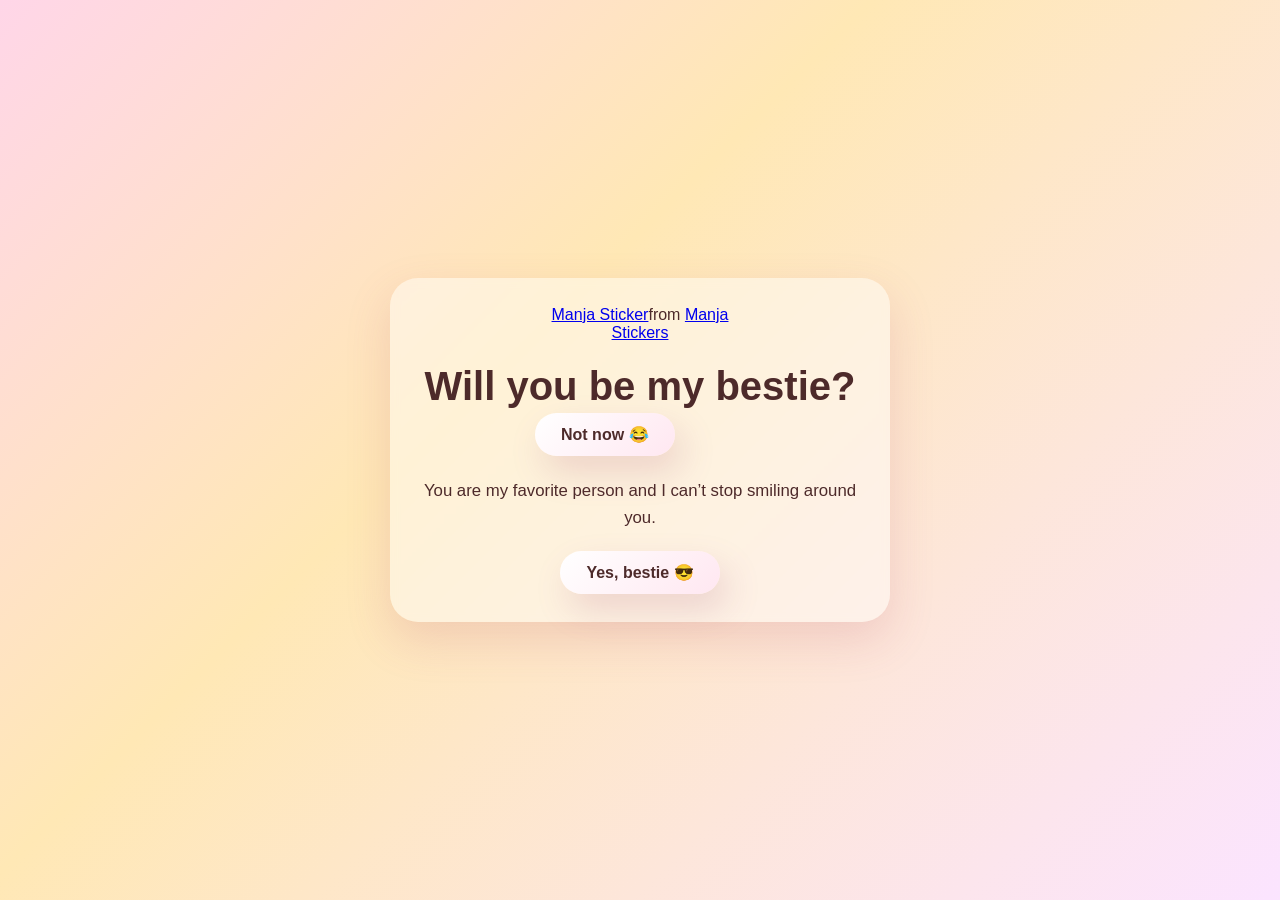
<file: index.html>
<!DOCTYPE html>
<html lang="en">

<head>
  <meta charset="UTF-8" />
  <meta name="viewport" content="width=device-width, initial-scale=1.0" />
  <title>Proposed Her</title>

  <link rel="stylesheet" href="./style.css" />
</head>

<body>
  <div class="container">
    <div class="tenor-gif-embed" data-postid="22885016" data-share-method="host" data-aspect-ratio="1.04918"
      data-width="100%">
      <a href="https://tenor.com/view/manja-gif-22885016">Manja Sticker</a>from
      <a href="https://tenor.com/search/manja-stickers">Manja Stickers</a>
    </div>
    
    <script type="text/javascript" async src="https://tenor.com/embed.js"></script>
    <h1>Will you be my bestie? 😌</h1>
    <p>You are my favorite person and I can’t stop smiling around you.</p>

    <div class="btn">
      <a href="yes.html">Yes, bestie 😎</a>
      <a href="#" id="move-random">Not now 😂</a>
    </div>
  </div>

  <script src="./script.js"></script>
</body>

</html>
</file>
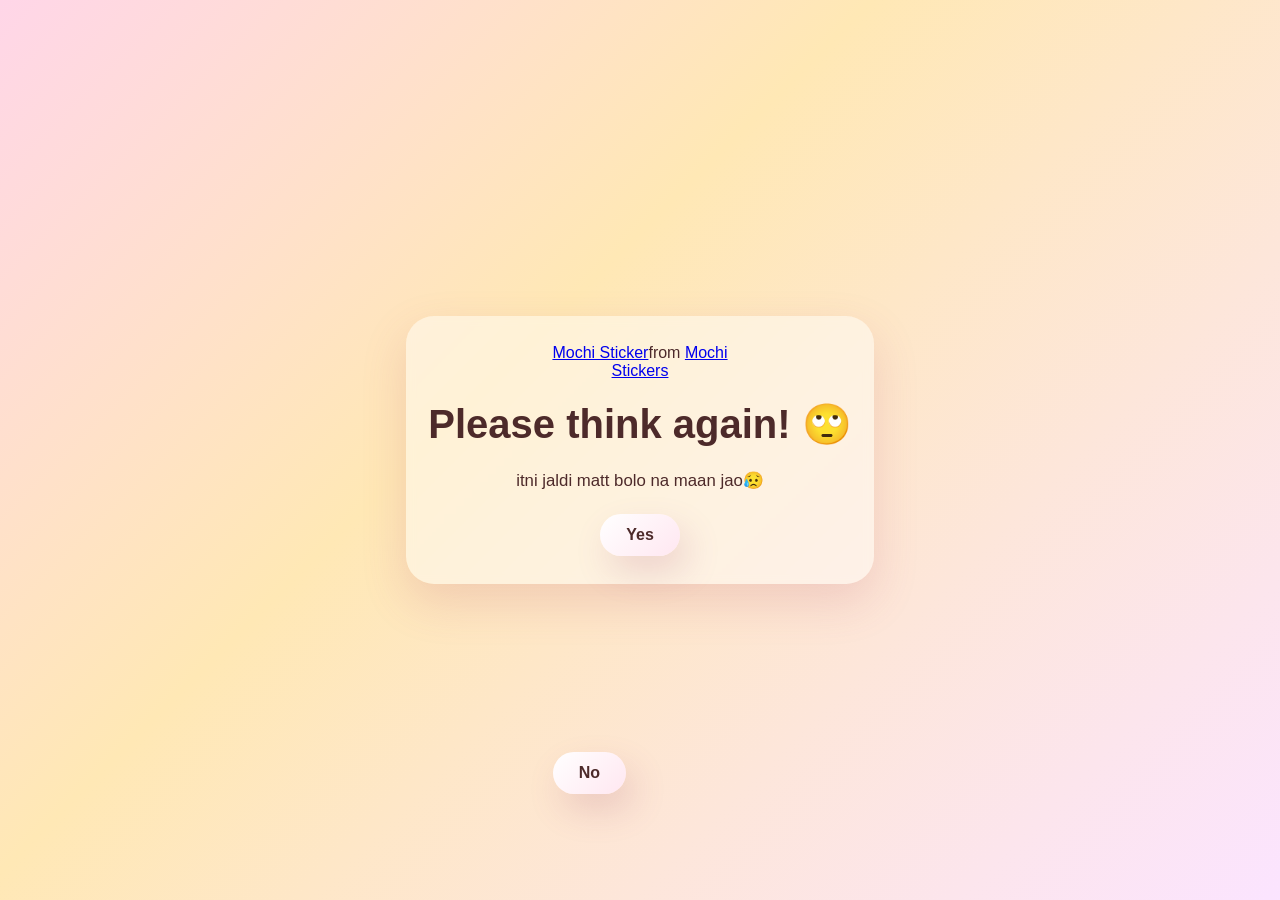
<file: ask-1.html>
<!DOCTYPE html>
<html lang="en">

<head>
  <meta charset="UTF-8" />
  <meta name="viewport" content="width=device-width, initial-scale=1.0" />
  <title>Ask Her Out</title>

  <link rel="stylesheet" href="./style.css" />
</head>

<body>
  <div class="container">
    <div class="tenor-gif-embed" data-postid="22050818" data-share-method="host" data-aspect-ratio="1"
      data-width="100%">
      <a href="https://tenor.com/view/mochi-gif-22050818">Mochi Sticker</a>from
      <a href="https://tenor.com/search/mochi-stickers">Mochi Stickers</a>
    </div>
    <script type="text/javascript" async src="https://tenor.com/embed.js"></script>
    <h1>Please think again! 🙄</h1>
    <p>itni jaldi matt bolo na maan jao😥</p>

    <div class="btn">
      <a href="yes.html">Yes</a>
      <a href="#" id="move-random">No</a>
    </div>
  </div>

  <script src="./script.js"></script>
</body>

</html>
</file>
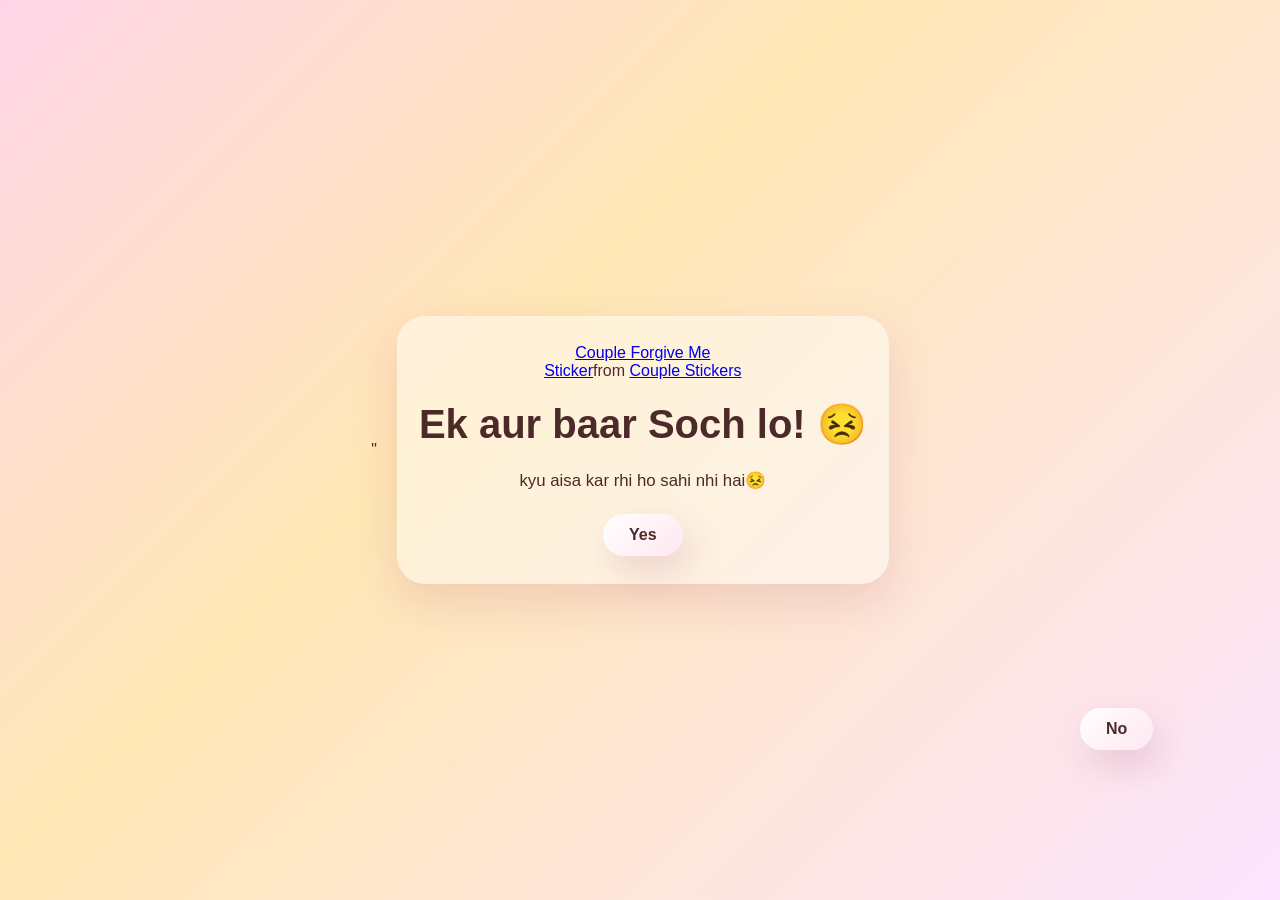
<file: ask-2.html>
"<!DOCTYPE html>
<html lang="en">

<head>
  <meta charset="UTF-8" />
  <meta name="viewport" content="width=device-width, initial-scale=1.0" />
  <title>Ask Her Out</title>

  <link rel="stylesheet" href="./style.css" />
</head>

<body>
  <div class="container">
    <div class="tenor-gif-embed" data-postid="15195810" data-share-method="host" data-aspect-ratio="1"
      data-width="100%">
      <a href="https://tenor.com/view/couple-forgive-me-asking-for-forgiveness-begging-crying-gif-15195810">Couple
        Forgive Me Sticker</a>from
      <a href="https://tenor.com/search/couple-stickers">Couple Stickers</a>
    </div>
    <script type="text/javascript" async src="https://tenor.com/embed.js"></script>

    <h1>Ek aur baar Soch lo! 😣</h1>
    <p>kyu aisa kar rhi ho sahi nhi hai😣</p>

    <div class="btn">
      <a href="yes.html">Yes</a>
      <a href="#" id="move-random">No</a>
    </div>
  </div>

  <script src="./script.js"></script>
</body>

</html>
</file>
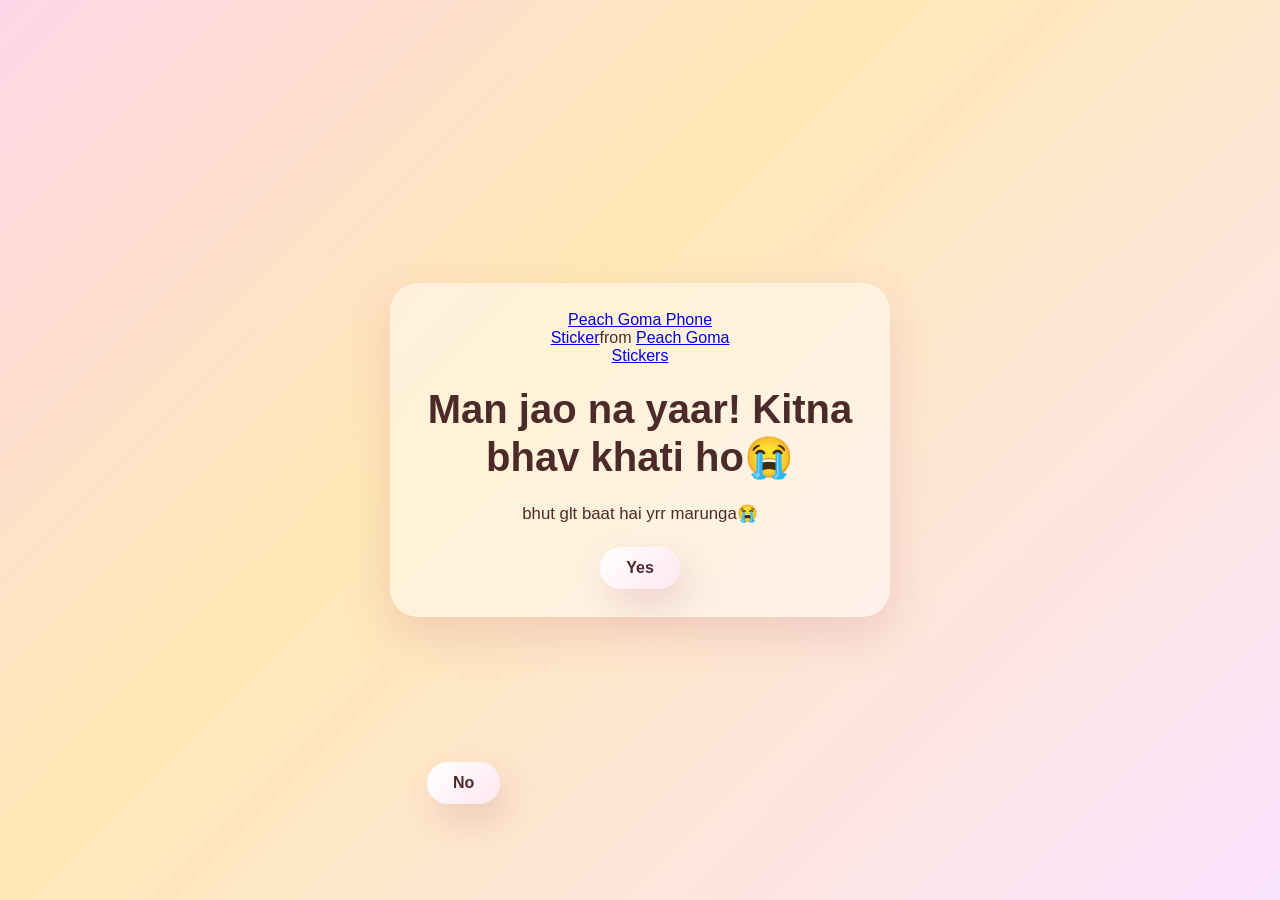
<file: ask-3.html>
<!DOCTYPE html>
<html lang="en">

<head>
  <meta charset="UTF-8" />
  <meta name="viewport" content="width=device-width, initial-scale=1.0" />
  <title>Ask Her Out</title>

  <link rel="stylesheet" href="./style.css" />
</head>

<body>
  <div class="container">
    <div class="tenor-gif-embed" data-postid="15974530976611222074" data-share-method="host" data-aspect-ratio="1.26923"
      data-width="100%">
      <a href="https://tenor.com/view/peach-goma-phone-gif-15974530976611222074">Peach Goma Phone Sticker</a>from
      <a href="https://tenor.com/search/peach+goma-stickers">Peach Goma Stickers</a>
    </div>
    <script type="text/javascript" async src="https://tenor.com/embed.js"></script>

    <h1>Man jao na yaar! Kitna bhav khati ho😭</h1>
    <p>bhut glt baat hai yrr marunga😭</p>

    <div class="btn">
      <a href="yes.html">Yes</a>
      <a href="#" id="move-random">No</a>
    </div>
  </div>

  <script src="./script.js"></script>
</body>

</html>
</file>
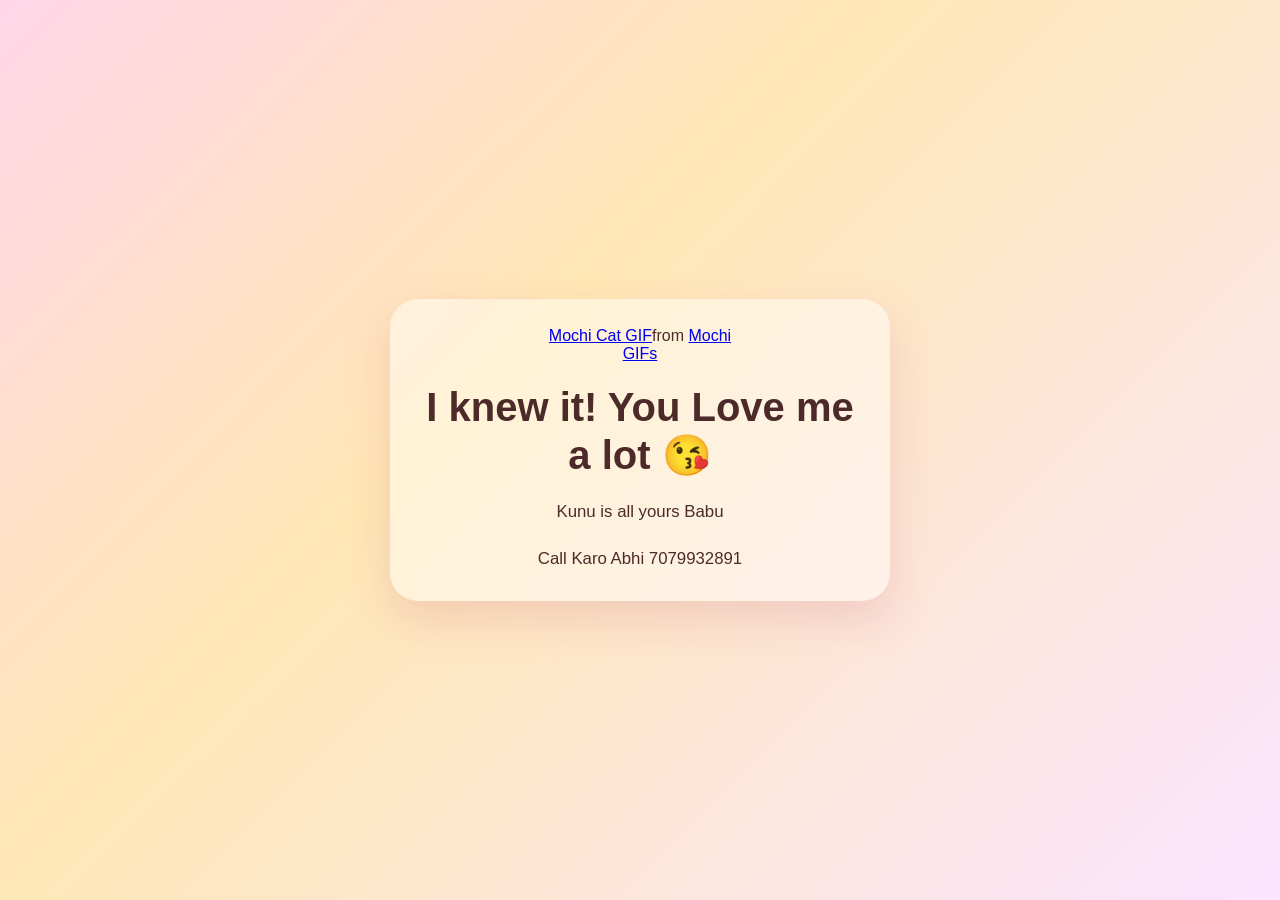
<file: yes-thk.html>
<!DOCTYPE html>
<html lang="en">

<head>
  <meta charset="UTF-8" />
  <meta name="viewport" content="width=device-width, initial-scale=1.0" />
  <title>Ask Her Out</title>

  <link rel="stylesheet" href="./style.css" />
</head>

<body>
  <div class="container">
    <div class="tenor-gif-embed" data-postid="253027946666209433" data-share-method="host" data-aspect-ratio="1.37853"
      data-width="100%">
      <a
        href="https://tenor.com/view/mochi-cat-mochi-and-goma-goma-and-peach-mochi-mochi-peach-cat-gif-gif-253027946666209433">Mochi
        Cat GIF</a>from <a href="https://tenor.com/search/mochi-gifs">Mochi GIFs</a>
    </div>
    <script type="text/javascript" async src="https://tenor.com/embed.js"></script>
    <h1>I knew it! You Love me a lot 😘</h1>
    <p>Kunu is all yours Babu</p>
    <p>Call Karo Abhi 7079932891</p>
  </div>
</body>

</html>
</file>
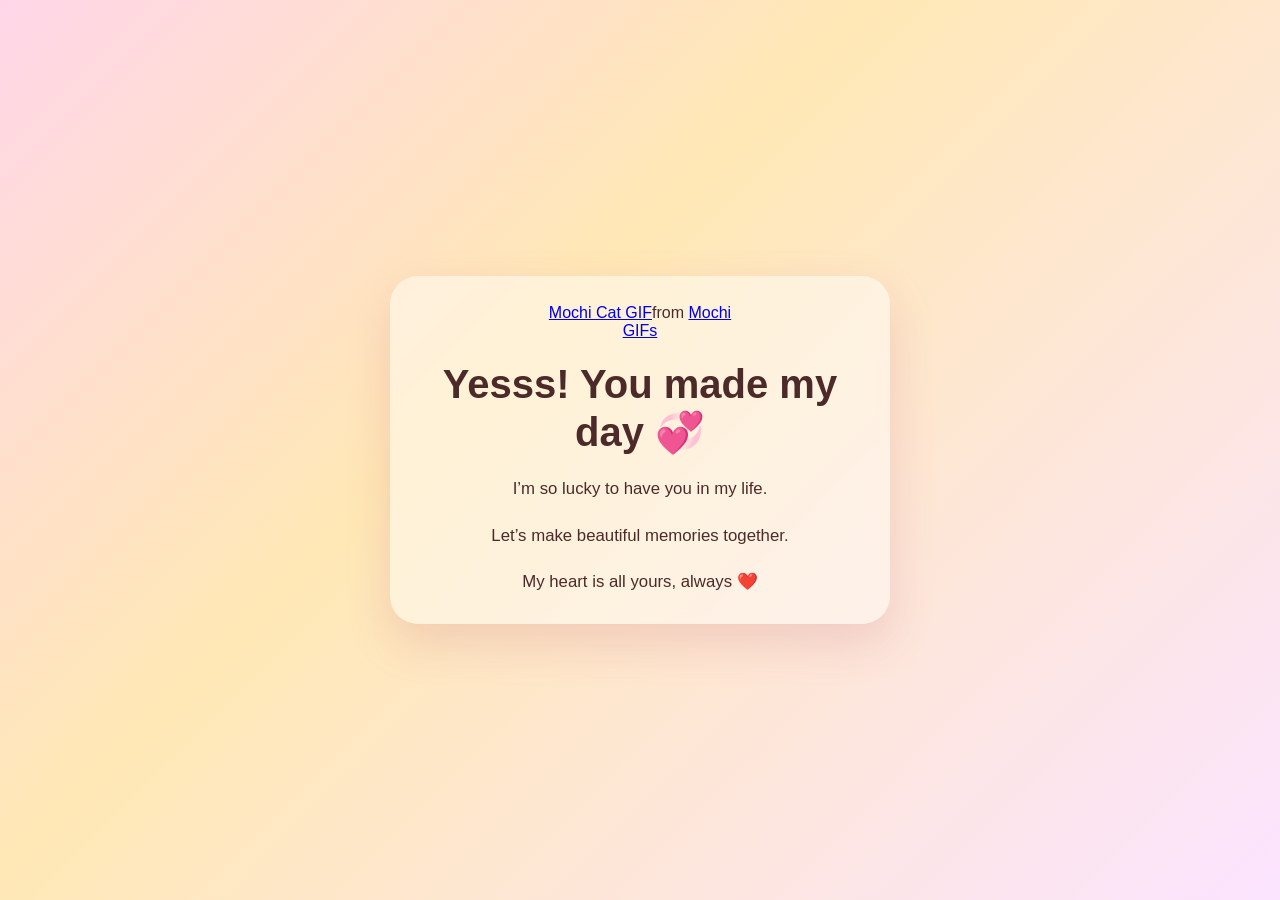
<file: yes.html>
<!DOCTYPE html>
<html lang="en">

<head>
  <meta charset="UTF-8" />
  <meta name="viewport" content="width=device-width, initial-scale=1.0" />
  <title>Ask Her Out</title>

  <link rel="stylesheet" href="./style.css" />
</head>

<body>
  <div class="container">
    <div class="tenor-gif-embed" data-postid="253027946666209433" data-share-method="host" data-aspect-ratio="1.37853"
      data-width="100%">
      <a
        href="https://tenor.com/view/mochi-cat-mochi-and-goma-goma-and-peach-mochi-mochi-peach-cat-gif-gif-253027946666209433">Mochi
        Cat GIF</a>from <a href="https://tenor.com/search/mochi-gifs">Mochi GIFs</a>
    </div>
    <script type="text/javascript" async src="https://tenor.com/embed.js"></script>
    <h1>Yesss! You made my day 💞</h1>
    <p>I’m so lucky to have you in my life.</p>
    <p>Let’s make beautiful memories together.</p>
    <p>My heart is all yours, always ❤️</p>
  </div>
</body>

</html>
</file>
<file: style.css>
* {
    margin: 0;
    padding: 0;
    box-sizing: border-box;
    font-family: sans-serif;
  }
  
  body {
    width: 100%;
    min-height: 100vh;
    display: flex;
    justify-content: center;
    align-items: center;
    background: linear-gradient(135deg, #ffd6e8 0%, #ffe8b5 40%, #fbe4ff 100%);
    color: #4d2a2a;
  }
  
  .container {
    display: flex;
    flex-direction: column;
    text-align: center;
    align-items: center;
    gap: 20px;
    max-width: 500px;
    margin: 20px;
    background: rgba(255, 255, 255, 0.45);
    padding: 28px 22px;
    border-radius: 28px;
    box-shadow: 0 18px 45px rgba(184, 80, 110, 0.18);
    backdrop-filter: blur(4px);
  }
  
  .container .tenor-gif-embed {
    max-width: 220px;
  }
  
  .container h1 {
    font-size: clamp(2rem, 4vw, 2.5rem);
    line-height: 1.2;
  }

  .container p {
    font-size: 1.05rem;
    line-height: 1.6;
  }
  
  .container .btn {
    display: flex;
    gap: 25px;
    position: relative;
    z-index: 1;
    flex-wrap: wrap;
    justify-content: center;
  }
  
  .btn a {
    text-decoration: none;
    color: #4d2a2a;
    background: linear-gradient(135deg, #ffffff, #ffe7f1);
    padding: 12px 26px;
    border-radius: 999px;
    box-shadow: 0.5rem 1rem 2.2rem rgba(163, 84, 120, 0.2);
    transition: transform 0.2s ease, box-shadow 0.2s ease;
    user-select: none;
    font-weight: 600;
  }

  .btn a:hover {
    transform: translateY(-2px) scale(1.02);
  }

  #move-random {
    position: fixed;
    z-index: 999;
    cursor: not-allowed;
    pointer-events: auto;
  }
</file>
